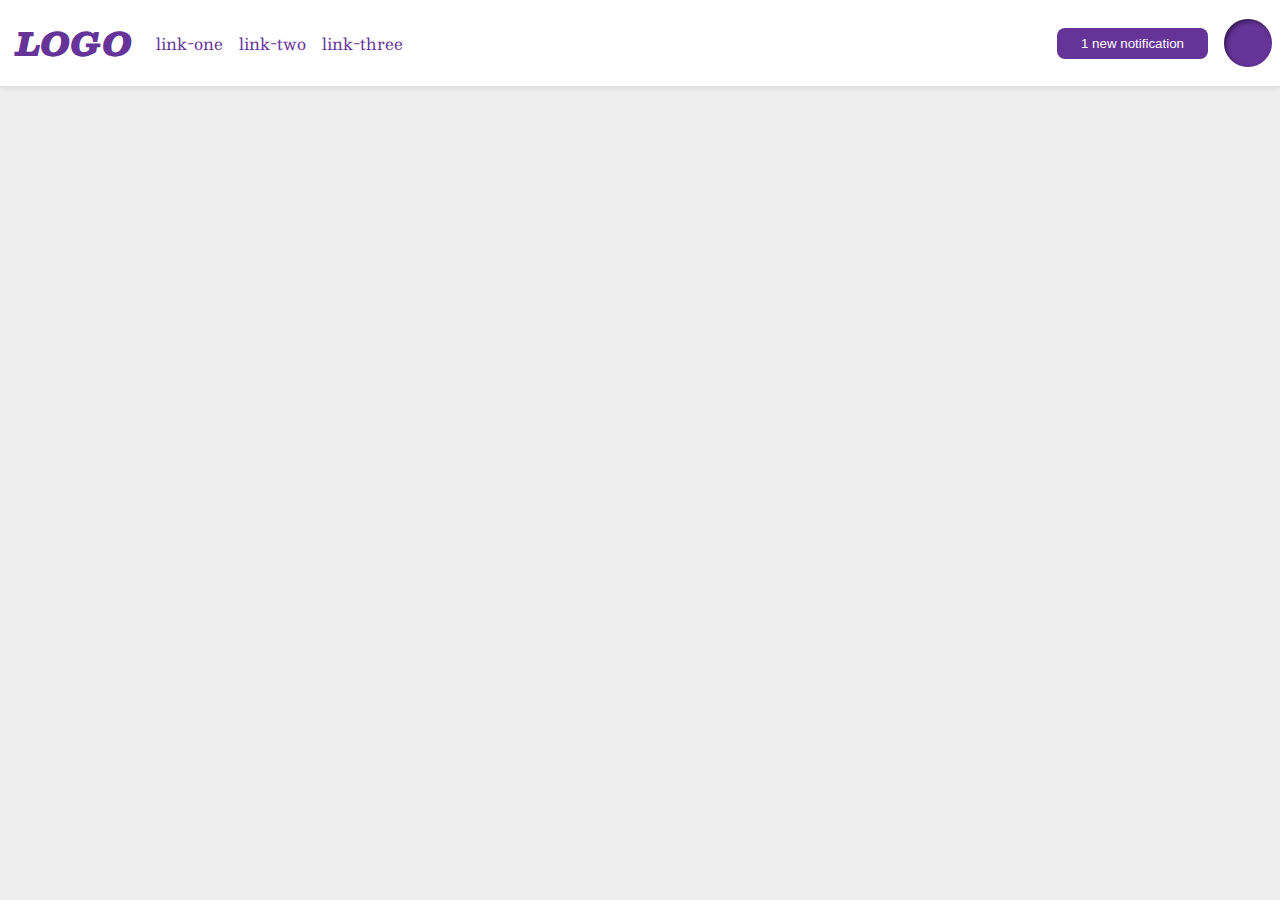
<file: flex/03-flex-header-2/index.html>
<!DOCTYPE html>
<html lang="en">
  <head>
    <meta charset="UTF-8">
    <meta http-equiv="X-UA-Compatible" content="IE=edge">
    <meta name="viewport" content="width=device-width, initial-scale=1.0">
    <title>Flex Header 2</title>
    <link rel="stylesheet" href="style.css">
  </head>
  <body>
    <div class="header">
      <div class="left-side">
        <div class="logo">
          LOGO
        </div>
        <ul class="links">
          <li><a href="google.com">link-one</a></li>
          <li><a href="google.com">link-two</a></li>
          <li><a href="google.com">link-three</a></li>
        </ul>
      </div>
      <div class="right-side">
        <button class="notifications">
          1 new notification
        </button>
        <div class="profile-image"></div>
      </div>
    </div>
  </body>
</html>
</file>
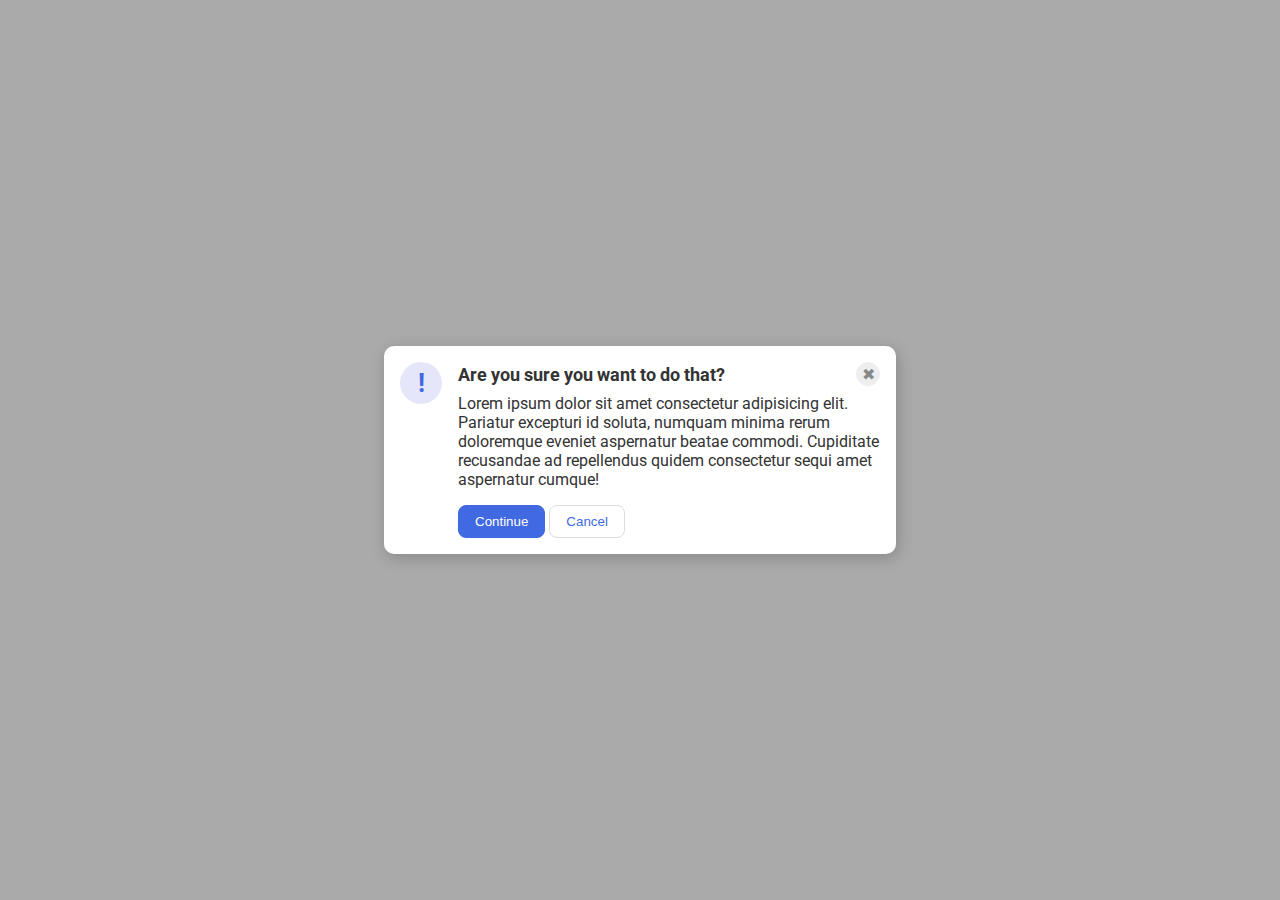
<file: flex/05-flex-modal/index.html>
<!DOCTYPE html>
<html lang="en">
  <head>
    <meta charset="UTF-8">
    <meta http-equiv="X-UA-Compatible" content="IE=edge">
    <meta name="viewport" content="width=device-width, initial-scale=1.0">
    <link rel="stylesheet" href="style.css">
    <title>Modal</title>
  </head>
  <body>
    <div class="modal">
      <div class="icon">!</div>
      <div class="container">
        <div class="header">Are you sure you want to do that?
          <button class="close-button">✖</button>
        </div>
        <div class="text">Lorem ipsum dolor sit amet consectetur adipisicing elit. Pariatur excepturi id soluta, numquam minima rerum doloremque eveniet aspernatur beatae commodi. Cupiditate recusandae ad repellendus quidem consectetur sequi amet aspernatur cumque!</div>
        <button class="continue">Continue</button>
        <button class="cancel">Cancel</button>
      </div>
    </div>
  </body>
</html>
</file>
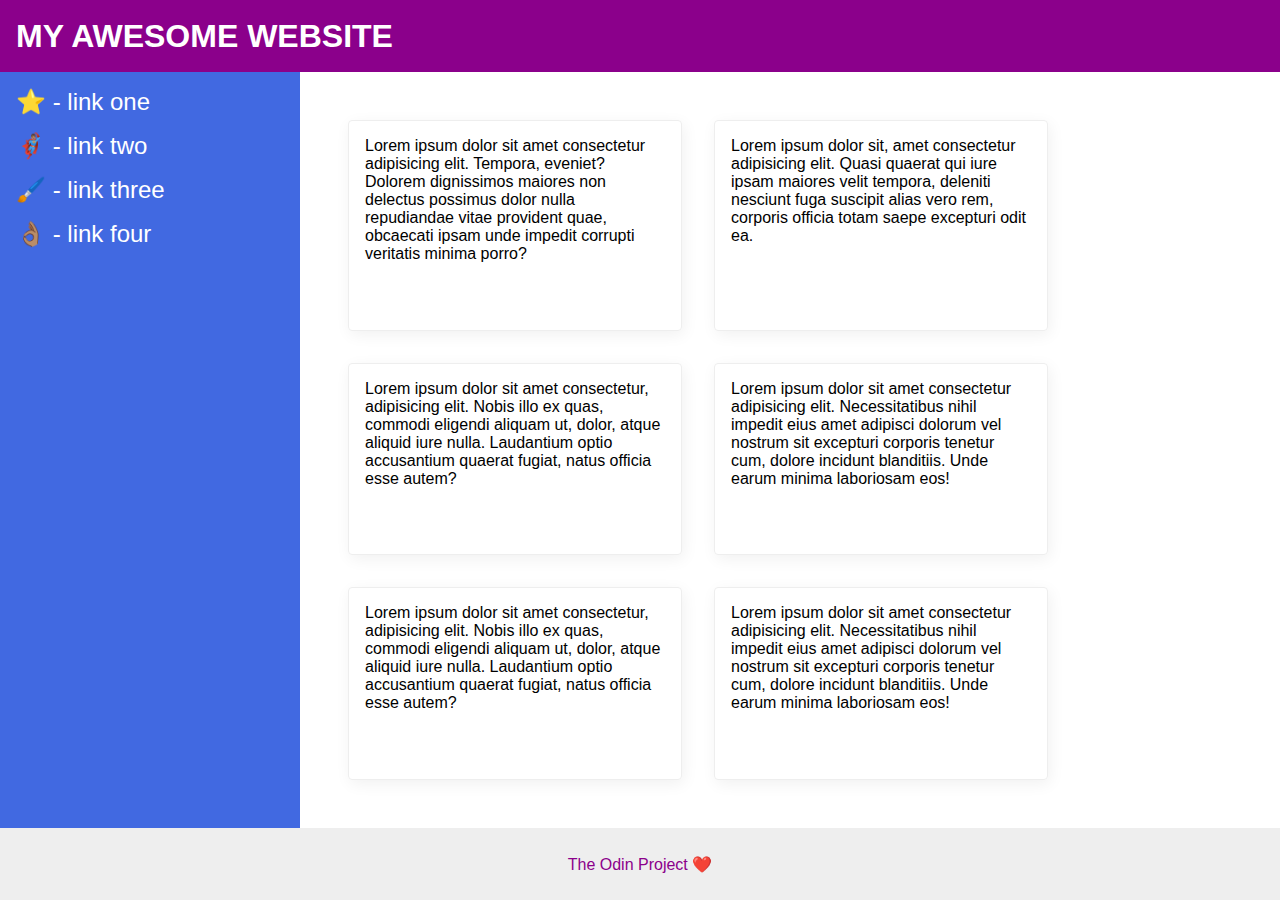
<file: flex/07-flex-layout-2/index.html>
<!DOCTYPE html>
<html lang="en">
  <head>
    <meta charset="UTF-8">
    <meta http-equiv="X-UA-Compatible" content="IE=edge">
    <meta name="viewport" content="width=device-width, initial-scale=1.0">
    <title>The Holy Grail</title>
    <link rel="stylesheet" href="style.css">
  </head>
  <body>
    <div class="header">
      MY AWESOME WEBSITE
    </div>
    <div class="body">
        <div class="sidebar">
          <ul>
            <li><a href="#">⭐ - link one</a></li>
            <li><a href="#">🦸🏽‍♂️ - link two</a></li>
            <li><a href="#">🖌️ - link three</a></li>
            <li><a href="#">👌🏽 - link four</a></li>
          </ul>
        </div>
      <div class="container">
        <div class="card">Lorem ipsum dolor sit amet consectetur adipisicing elit. Tempora, eveniet? Dolorem dignissimos maiores non delectus possimus dolor nulla repudiandae vitae provident quae, obcaecati ipsam unde impedit corrupti veritatis minima porro?</div>
        <div class="card">Lorem ipsum dolor sit, amet consectetur adipisicing elit. Quasi quaerat qui iure ipsam maiores velit tempora, deleniti nesciunt fuga suscipit alias vero rem, corporis officia totam saepe excepturi odit ea.</div>
        <div class="card">Lorem ipsum dolor sit amet consectetur, adipisicing elit. Nobis illo ex quas, commodi eligendi aliquam ut, dolor, atque aliquid iure nulla. Laudantium optio accusantium quaerat fugiat, natus officia esse autem?</div>
        <div class="card">Lorem ipsum dolor sit amet consectetur adipisicing elit. Necessitatibus nihil impedit eius amet adipisci dolorum vel nostrum sit excepturi corporis tenetur cum, dolore incidunt blanditiis. Unde earum minima laboriosam eos!</div>
        <div class="card">Lorem ipsum dolor sit amet consectetur, adipisicing elit. Nobis illo ex quas, commodi eligendi aliquam ut, dolor, atque aliquid iure nulla. Laudantium optio accusantium quaerat fugiat, natus officia esse autem?</div>
        <div class="card">Lorem ipsum dolor sit amet consectetur adipisicing elit. Necessitatibus nihil impedit eius amet adipisci dolorum vel nostrum sit excepturi corporis tenetur cum, dolore incidunt blanditiis. Unde earum minima laboriosam eos!</div>
      </div>
    </div>
    <div class="footer">
      The Odin Project ❤️
    </div>
  </body>
</html>
</file>
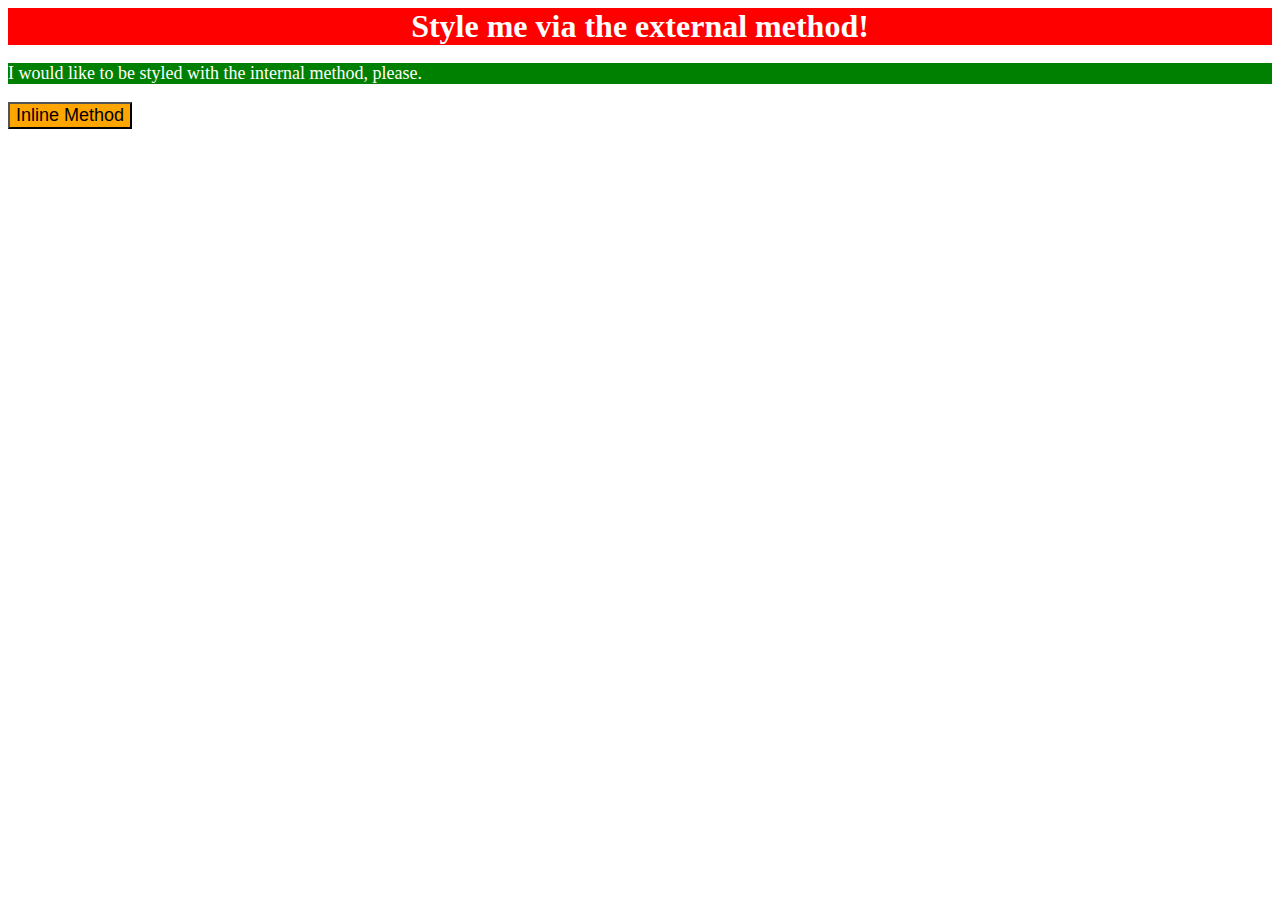
<file: foundations/01-css-methods/index.html>
<!DOCTYPE html>
<html lang="en">
  <head>
    <link rel="stylesheet" href="style.css" />
    <meta charset="UTF-8">
    <meta http-equiv="X-UA-Compatible" content="IE=edge">
    <meta name="viewport" content="width=device-width, initial-scale=1.0">
    <title>Methods for Adding CSS</title>

    <style>
      p {
        background-color: green;
        color: white;
        font-size: 18px;
      }
    </style>
  </head>
  <body>
    <div>Style me via the external method!</div>
    <p>I would like to be styled with the internal method, please.</p>
    <button style="background-color: orange; font-size: 18px;">Inline Method</button>
  </body>
</html>
</file>
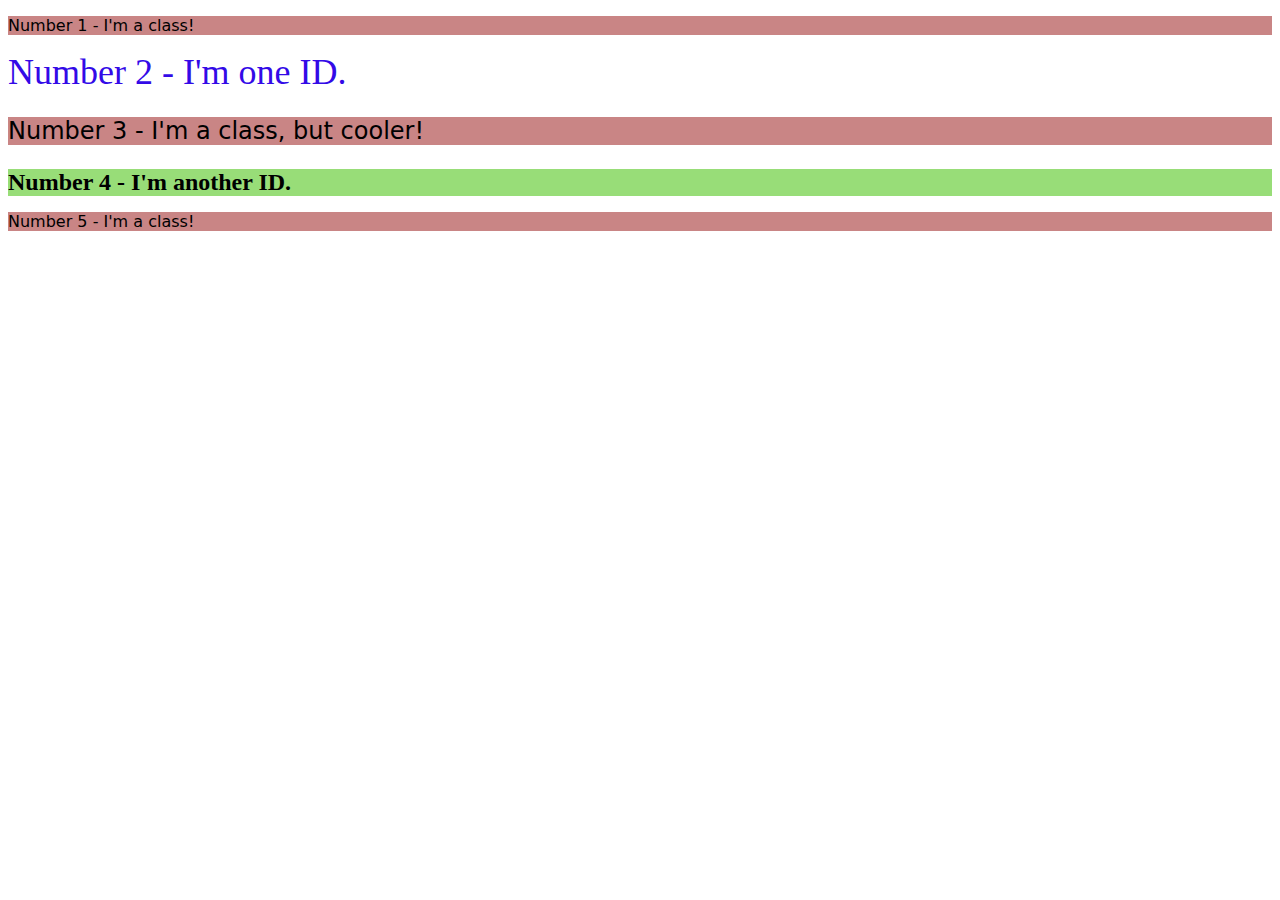
<file: foundations/02-class-id-selectors/index.html>
<!DOCTYPE html>
<html lang="en">
  <head>
    <meta charset="UTF-8">
    <meta http-equiv="X-UA-Compatible" content="IE=edge">
    <meta name="viewport" content="width=device-width, initial-scale=1.0">
    <title>Class and ID Selectors</title>
    <link rel="stylesheet" href="style.css">
  </head>
  <body>
    <p class="odd">Number 1 - I'm a class!</p>
    <div id="second">Number 2 - I'm one ID.</div>
    <p class="odd third">Number 3 - I'm a class, but cooler!</p>
    <div id="fourth">Number 4 - I'm another ID.</div>
    <p class="odd">Number 5 - I'm a class!</p>
  </body>
</html>
</file>
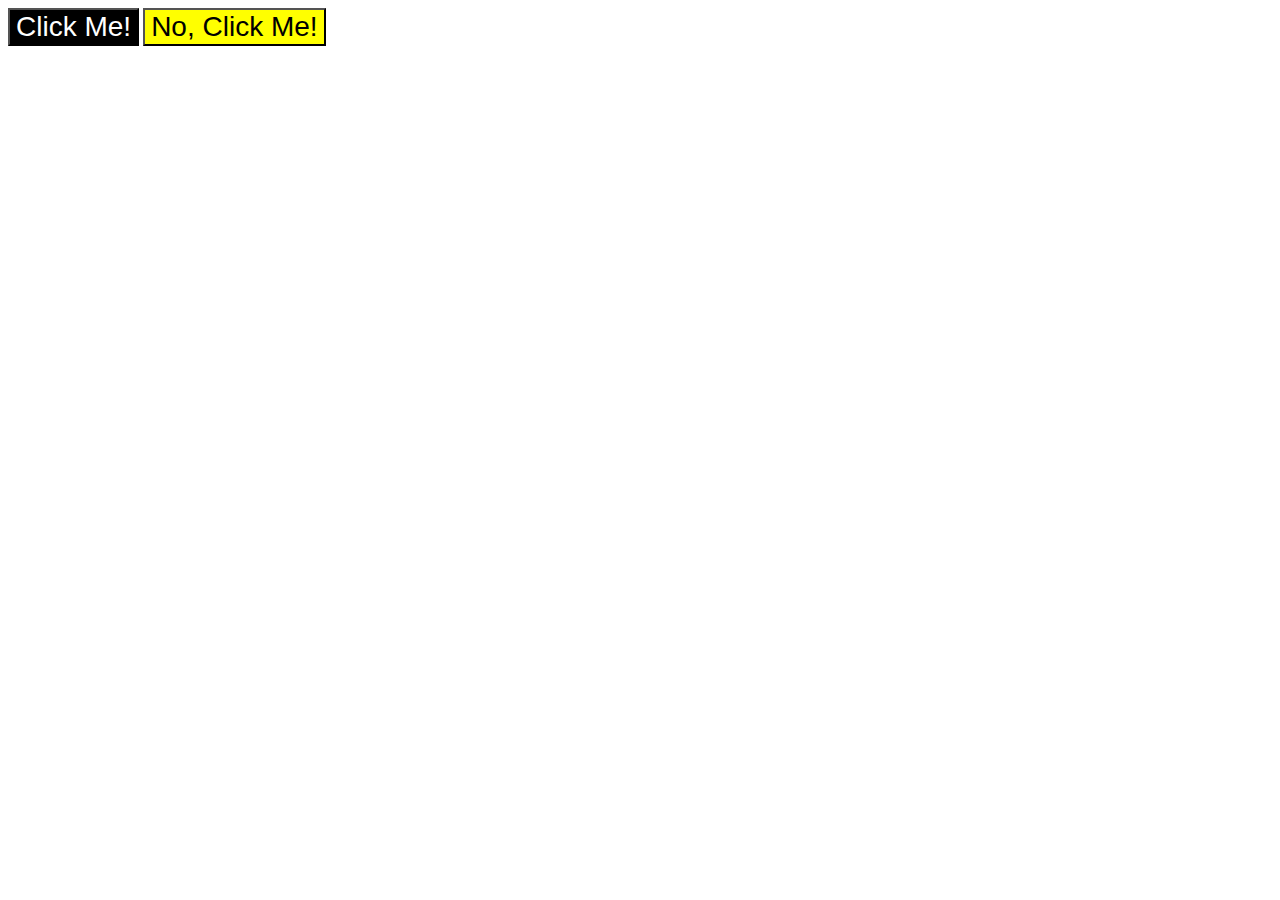
<file: foundations/03-grouping-selectors/index.html>
<!DOCTYPE html>
<html lang="en">
  <head>
    <meta charset="UTF-8">
    <meta http-equiv="X-UA-Compatible" content="IE=edge">
    <meta name="viewport" content="width=device-width, initial-scale=1.0">
    <title>Grouping Selectors</title>
    <link rel="stylesheet" href="style.css">
  </head>
  <body>
    <button class="first">Click Me!</button>
    <button class="second">No, Click Me!</button>
  </body>
</html>
</file>
<file: flex/03-flex-header-2/style.css>
/* this is some magical font-importing.  
you'll learn about it later. */
@import url('https://fonts.googleapis.com/css2?family=Besley:ital,wght@0,400;1,900&display=swap');

body {
  margin: 0;
  background: #eee;
  font-family: Besley, serif;
}

.header {
  background: white;
  border-bottom: 1px solid #ddd;
  box-shadow: 0 0 8px rgba(0,0,0,.1);
  padding: 8px;
  display: flex;
  justify-content: space-between;
}

.profile-image {
  background: rebeccapurple;
  box-shadow: inset 2px 2px 4px rgba(0,0,0,.5);
  border-radius: 50%;
  width: 48px;
  height: 48px;
}

.logo {
  color: rebeccapurple;
  font-size: 32px;
  font-weight: 900;
  font-style: italic;
  padding: 8px;
}

button {
  border: none;
  border-radius: 8px;
  background: rebeccapurple;
  color: white;
  padding: 8px 24px;
}

a {
  /* this removes the line under our links */
  text-decoration: none;
  color: rebeccapurple;
}

ul {
  list-style-type: none;
  display: flex;
  margin: 0;
  padding: 0;
  gap: 16px;
}

.right-side,
.left-side {
  display: flex;
  align-items: center;
  gap: 16px;
}
</file>
<file: flex/05-flex-modal/style.css>
@import url('https://fonts.googleapis.com/css2?family=Roboto:wght@400;700&display=swap');

html, body {
  height: 100%;
}

body {
  font-family: Roboto, sans-serif;
  margin: 0;
  background: #aaa;
  color: #333;
  /* I'll give you this one for free lol */
  display: flex;
  align-items: center;
  justify-content: center;
}

.modal {
  background: white;
  width: 480px;
  border-radius: 10px;
  box-shadow: 2px 4px 16px rgba(0,0,0,.2);
  display: flex;
  gap: 16px;
  padding: 16px;
}

.icon {
  color: royalblue;
  font-size: 26px;
  font-weight: 700;
  background: lavender;
  width: 42px;
  height: 42px;
  border-radius: 50%;
  display: flex;
  align-items: center;
  justify-content: center;
  flex-shrink: 0;
}

.close-button {
  background: #eee;
  border-radius: 50%;
  color: #888;
  font-weight: 400;
  font-size: 16px;
  height: 24px;
  width: 24px;
  display: flex;
  align-items: center;
  justify-content: center;
  border: 1px solid #eee;
  padding: 0;
}

button {
  cursor: pointer;
  padding: 8px 16px;
  border-radius: 8px;
}

button.continue {
  background: royalblue;
  border: 1px solid royalblue;
  color: white;
}

button.cancel {
  background: white;
  border: 1px solid #ddd;
  color: royalblue;
}

.header {
  display: flex;
  align-items: center;
  justify-content: space-between;
  font-size: 18px;
  font-weight: 700;
  margin-bottom: 8px;
}

.text {
  margin-bottom: 16px;
}
</file>
<file: flex/07-flex-layout-2/style.css>
body {
  font-family: -apple-system, BlinkMacSystemFont, 'Segoe UI', Roboto, Oxygen, Ubuntu, Cantarell, 'Open Sans', 'Helvetica Neue', sans-serif;
  margin: 0;
  min-height: 100vh;
  display: flex;
  flex-direction: column;
}

.header {
  height: 72px;
  background: darkmagenta;
  color: white;
  display: flex;
  align-items: center;
  padding: 0 16px;
  font-size: 32px;
  font-weight: 900;
}

.body {
  flex: 1;
  display: flex;
}

.footer {
  height: 72px;
  background: #eee;
  color: darkmagenta;
  display: flex;
  align-items: center;
  justify-content: center;
}

.sidebar {
  display: flex;
  width: 300px;
  background: royalblue;
  box-sizing: border-box;
  padding: 16px;
  flex-shrink: 0;
}

ul {
  list-style-type: none;
  margin: 0;
  padding: 0;
}

li {
  margin-bottom: 16px;
}

a {
  color: white;
  text-decoration: none;
  font-size: 24px;
}

.container {
  display: flex;
  flex-wrap: wrap;
  padding: 32px;
}

.card {
  border: 1px solid #eee;
  box-shadow: 2px 4px 16px rgba(0,0,0,.06);
  border-radius: 4px;
  padding: 16px;
  margin: 16px;
  width: 300px;
}
</file>
<file: foundations/01-css-methods/style.css>
div {
    background-color: red;
    color: white;
    font-size: 32px;
    text-align: center;
    font-weight: bold;
}
</file>
<file: foundations/02-class-id-selectors/style.css>
.odd {
    background-color: rgb(201, 133, 133);
    font-family: Verdana, "DejaVu Sans", sans-serif;
}

#second {
    color: rgb(51, 10, 231);
    font-size: 36px;
}

.third {
    font-size: 24px;
}

#fourth {
    background-color: rgb(152, 221, 120);
    font-size: 24px;
    font-weight: bold;
}
</file>
<file: foundations/03-grouping-selectors/style.css>
.first,
.second {
    font-size: 28px;
    font-family: Helvetica, "Times New Roman", sans-serif;
}

.first {
    color: white;
    background-color: black;
}

.second {
    background-color: yellow;
}
</file>
